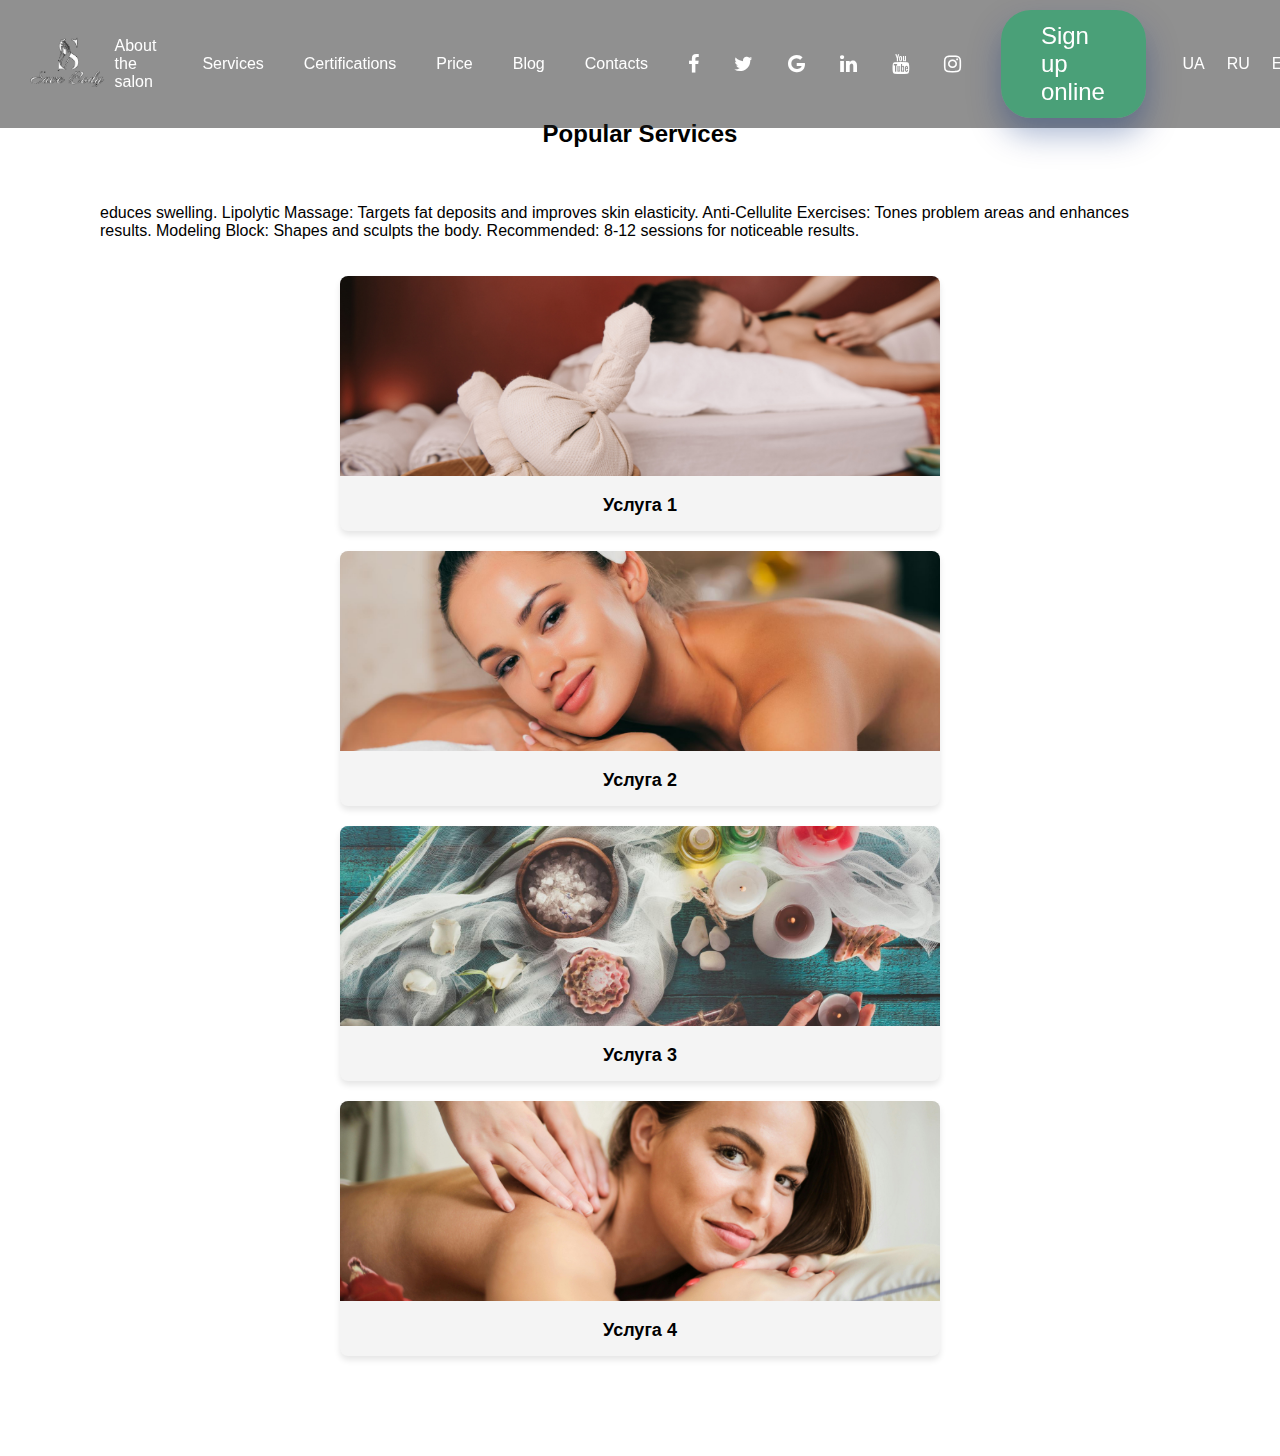
<file: servicer/index.html>
<!DOCTYPE html>
<html lang="en">
<head>
  <meta charset="UTF-8">
  <meta name="viewport" content="width=device-width, initial-scale=1.0">
  <link rel="preconnect" href="https://fonts.googleapis.com">
  <link rel="preconnect" href="https://fonts.gstatic.com" crossorigin>
  <link href="https://fonts.googleapis.com/css2?family=Alex+Brush&family=Bebas+Neue&family=Dancing+Script:wght@400..700&family=Inter:ital,opsz,wght@0,14..32,100..900;1,14..32,100..900&family=Merriweather:ital,wght@0,300;0,400;0,700;0,900;1,300;1,400;1,700;1,900&display=swap" rel="stylesheet">
  <link rel="preconnect" href="https://fonts.googleapis.com">
  <link rel="preconnect" href="https://fonts.gstatic.com" crossorigin>
  <link href="https://fonts.googleapis.com/css2?family=Abril+Fatface&family=Alex+Brush&family=Bebas+Neue&family=Dancing+Script:wght@400..700&family=Inter:ital,opsz,wght@0,14..32,100..900;1,14..32,100..900&family=Merriweather:ital,wght@0,300;0,400;0,700;0,900;1,300;1,400;1,700;1,900&display=swap" rel="stylesheet">   
  <link rel="preconnect" href="https://fonts.googleapis.com">
  <link rel="preconnect" href="https://fonts.gstatic.com" crossorigin>
  <link href="https://fonts.googleapis.com/css2?family=Marcellus&family=Podkova:wght@400..800&family=Titillium+Web:ital,wght@0,200;0,300;0,400;0,600;0,700;0,900;1,200;1,300;1,400;1,600;1,700&family=Work+Sans:ital,wght@0,100..900;1,100..900&family=Zeyada&display=swap" rel="stylesheet">
  <link rel="stylesheet" href="https://cdnjs.cloudflare.com/ajax/libs/font-awesome/4.7.0/css/font-awesome.min.css">
  <title>Services</title>
  <link rel="stylesheet" href="./style.css">
</head>
<body>
  <header class="header">
    <div class="logo"><img src="/images/logo_transparent.png" alt="#"></div>
    <button class="burger-menu" aria-label="Открыть меню">
      <span></span>
      <span></span>
      <span></span>
  </button>
    <nav class="navbar">
        <a href="./about/index.html">About the salon</a>
        <a href="./servicer/index.html">Services</a>
        <a href="#certificates">Certifications</a>
        <a href="#price">Price</a>
        <a href="#blog">Blog</a>
        <a href="#contact">Contacts</a>
        
        <div class="social-links">
          <a href="https://www.facebook.com/Vkhomutets" class="facebook"><i class="fa fa-facebook"></i></a>
          <a href="#" class="twitter"><i class="fa fa-twitter"></i></a>
          <a href="#" class="google"><i class="fa fa-google"></i></a>
          <a href="#" class="linkedin"><i class="fa fa-linkedin"></i></a>
          <a href="#" class="youtube"><i class="fa fa-youtube"></i></a>
          <a  href="https://www.instagram.com/save_body_chicago/"><i class="fa fa-instagram"></i></a>
        </div>
        <a href="https://www.massagebook.com/business/24086155/select-product/services/?src=massagebook&ncf_source=friendly_url" class="btn-header">Sign up online</a>
        <div class="language-selector">
            <button onclick="setLanguage('ua')">UA</button>
            <button onclick="setLanguage('ru')">RU</button>
            <button onclick="setLanguage('en')">EN</button>
        </div>
    </nav>
</header>

<section class="services-section">
  <h2 class="spa-title">Popular Services</h2>
  <p class="spa-description">educes swelling. Lipolytic Massage: Targets fat deposits and improves skin elasticity. Anti-Cellulite Exercises: Tones problem areas and enhances results. Modeling Block: Shapes and sculpts the body. Recommended: 8-12 sessions for noticeable results.</p>
  <div class="service-block">
    <img src="./page-1.jpeg" alt="Service 1" class="service-image">
    <div class="service-title">Услуга 1</div>
    <button class="service-button" onclick="location.href='service1.html'">Перейти</button>
  </div>
  <div class="service-block">
    <img src="./page-2.jpeg" alt="Service 2" class="service-image">
    <div class="service-title">Услуга 2</div>
    <button class="service-button" onclick="location.href='service2.html'">Перейти</button>
  </div>
  <div class="service-block">
    <img src="./page-3.jpeg" alt="Service 3" class="service-image">
    <div class="service-title">Услуга 3</div>
    <button class="service-button" onclick="location.href='service3.html'">Перейти</button>
  </div>
  <div class="service-block">
    <img src="./slide1.jpg" alt="Service 4" class="service-image">
    <div class="service-title">Услуга 4</div>
    <button class="service-button" onclick="location.href='service4.html'">Перейти</button>
  </div>
</section>

<script>
  document.querySelectorAll('.service-title').forEach(title => {
    title.addEventListener('click', () => {
      const block = title.parentElement;
      block.classList.toggle('active');
    });
  });
</script>

</body>
</html>
</file>
<file: servicer/style.css>
html, body {
  margin: 0;
  padding: 0;
  width: 100%;
  overflow-x: hidden;
  font-family: Arial, sans-serif;
}

.header {
  position: absolute; /* Хедер размещается поверх других элементов */
   width: 100%;
  display: flex;
  justify-content: center;
  align-items: center;
     padding: 10px 20px;
  background-color: rgba(34, 34, 34, 0.5); /* Полупрозрачный черный фон */
  color: white;
  z-index: 10; /* Поверх всех элементов */
  position: fixed;
}

.logo img {
  height: 50px;
  margin-left: 10px;
}

.navbar {
  display: flex;
  align-items: center;
  gap: 20px;

}

.navbar a {
  color: white;
  text-decoration: none;
  margin: 0 10px;
}

.social-links {
  display: flex;
  gap: 15px;
}

.social-links a {
  color: white;
  text-decoration: none;
  font-size: 20px;
}
.social-links a {
color: white; /* Белый цвет */
font-size: 20px; /* Размер иконок */
transition: color 0.3s ease; /* Плавный переход цвета */
text-decoration: none; /* Убираем подчеркивание */
}


.navbar a:hover,
.social-links a:hover{
color: #4aa078;
}

.language-selector {
  display: flex;
  gap: 10px;
}

.language-selector button {
  background: none;
  border: none;
  color: white;
  cursor: pointer;
  font-size: 16px;
}

.btn-header{
text-decoration: none;
display: inline-block;
padding: 12px 40px;
margin: 10px 20px;
border-radius: 30px;
background-image: linear-gradient(to right, #4aa078 0%, #4aa078 62%, #4aa078 100%);
background-position: 100% 0;
background-size: 100% 100%;
font-family: 'Montserrat', sans-serif;
font-size: 24px;
font-weight: 300;
color: white;
box-shadow: 0 16px 32px 0 rgba(0, 40, 120, .35);
transition: .5s;
}


.btn-header:hover {
box-shadow: 0 0 0 0 rgba(0, 40, 120, 0);
background-position: 0 1;
}




/* Стили для бургер-меню */
.burger-menu {
display: none;
flex-direction: column;
justify-content: space-between;
gap: 5px;
background: none;
border: none;
cursor: pointer;
position: absolute; /* Для точного позиционирования */
  right: 50px; /* Расположить справа */
  top: 50%; /* Выравнивание по вертикали */
  transform: translateY(-50%); /* Центрирование по вертикали */
  z-index: 20; /* Поверх других элементов */
}

.burger-menu span {
width: 25px;
height: 3px;
background-color: #333;
border-radius: 2px;
transition: all 0.3s;
}






.burger-menu.open span:nth-child(1) {
transform: rotate(45deg) translate(5px, 5px);
}
.burger-menu.open span:nth-child(2) {
opacity: 0;
}
.burger-menu.open span:nth-child(3) {
transform: rotate(-45deg) translate(5px, -5px);
}

/* Адаптивность */
@media (max-width: 960px) {


.navbar {
    display: none;
    flex-direction: column;
    gap: 10px;
    position: absolute;
    top: 100%;
    right: 0;
    background-color: rgba(34, 34, 34, 0.5);
    width: 100%;
    box-shadow: 0 4px 6px rgba(0, 0, 0, 0.1);
    padding: 20px;
    margin-right: 20px;
}

.navbar.active {
    display: flex;
}

.burger-menu {
    display: flex;
}





}

@media (max-width: 960px) {
.header {
    flex-wrap: wrap;
}

.navbar {
    flex-wrap: wrap;
    justify-content: center;
}

.navbar a {
    margin: 5px;
}
}



  .services-section {
    display: flex;
    flex-wrap: wrap;
    justify-content: center;
    gap: 20px;
    padding: 100px;
  
  }

  .service-block {
    position: relative;
    width: 600px;
    background-color: #f4f4f4;
    border-radius: 8px;
    overflow: hidden;
    box-shadow: 0 4px 6px rgba(0, 0, 0, 0.1);
    transition: transform 0.3s;
  }

  .service-block:hover {
    transform: translateY(-5px);
  }

  .service-image {
    width: 100%;
    height: 200px;
    object-fit: cover;
  }

  .service-title {
    padding: 15px;
    text-align: center;
    font-size: 18px;
    font-weight: bold;
    cursor: pointer;
    transition: color 0.3s;
  }

  .service-title:hover {
    color: #007BFF;
  }

  .service-button {
    display: none;
    position: absolute;
    bottom: 10px;
    left: 50%;
    transform: translateX(-50%);
    background-color: #007BFF;
    color: #fff;
    border: none;
    padding: 10px 20px;
    border-radius: 5px;
    font-size: 14px;
    cursor: pointer;
  }

  .service-button:hover {
    background-color: #0056b3;
  }

  .service-block.active .service-button {
    display: block;
  }
</file>
